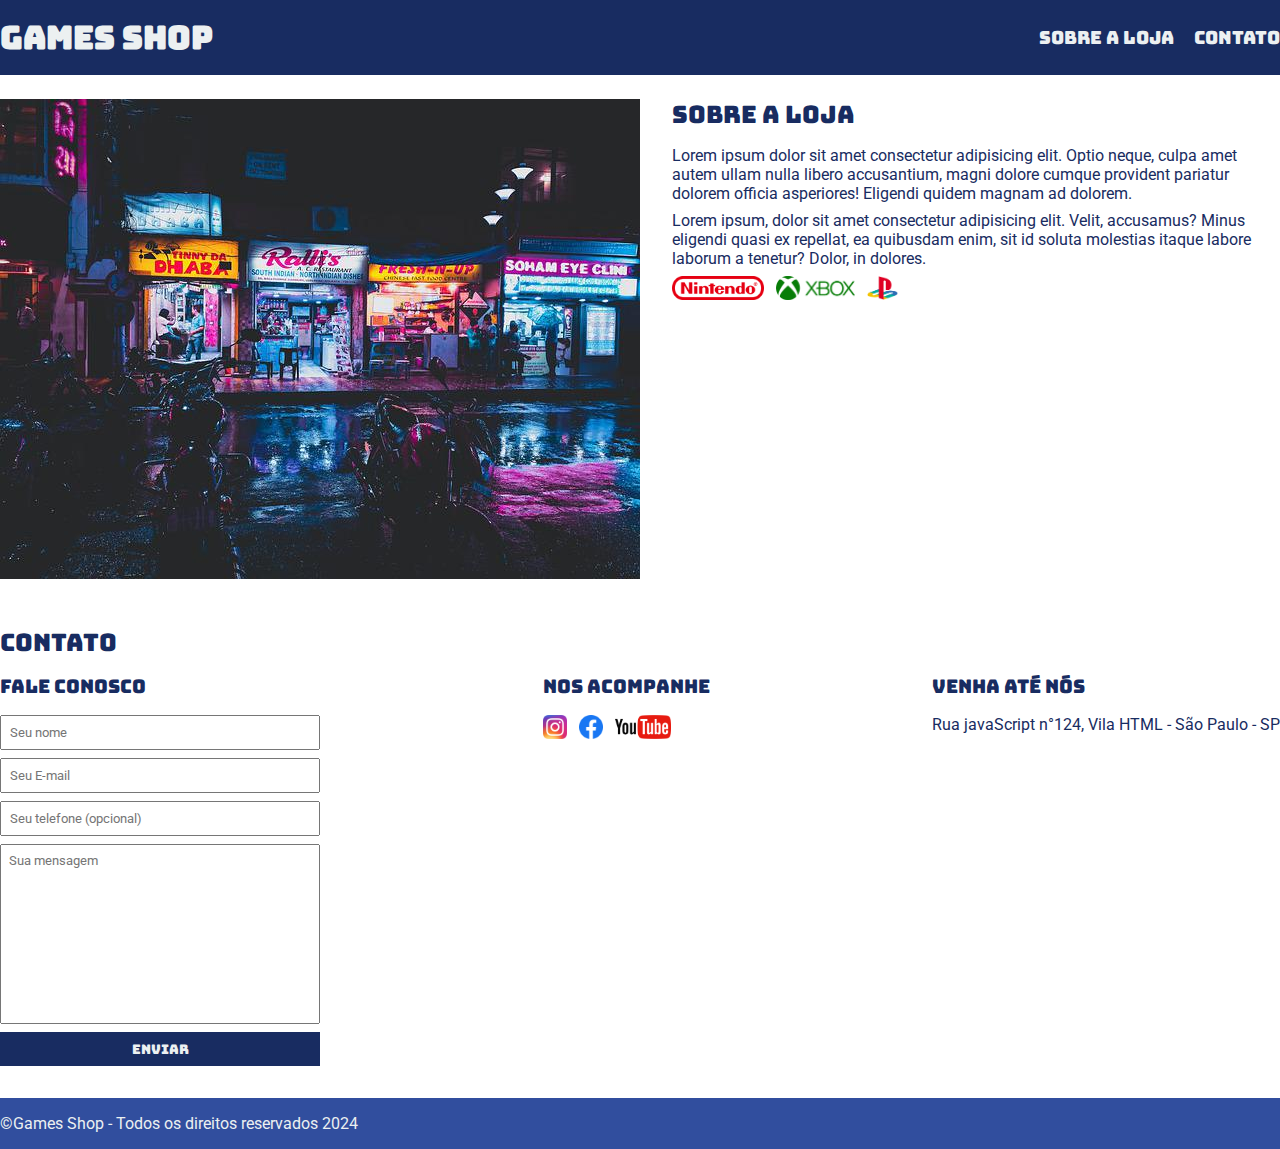
<file: index.html>
<!DOCTYPE html>
<html lang="pt-BR">

<head>
    <meta charset="UTF-8">
    <meta name="viewport" content="width=device-width, initial-scale=1.0">
    <title>Game Shop - A sua loja de games</title>
    <link rel="stylesheet" href="./index.css">

    <link rel="preconnect" href="https://fonts.googleapis.com">
    <link rel="preconnect" href="https://fonts.gstatic.com" crossorigin>
    <link href="https://fonts.googleapis.com/css2?family=Bungee&family=Roboto:ital,wght@0,100;0,300;0,400;0,500;0,700;0,900;1,100;1,300;1,400;1,500;1,700;1,900&display=swap" rel="stylesheet">
</head>
<body>
    <header>
        <div class="container">
            <h1>Games Shop</h1>
            <nav>
                <ul>
                    <li>
                        <a href="#about">Sobre a loja</a>
                    </li>
                    <li>
                        <a href="#contact">Contato</a>
                    </li>
                </ul>
            </nav>
        </div>
    </header>
    <section id="about">
        <div class="container">
            <img class="store-front" src="./images/loja.jpg" alt="Fachada da loja Games Shop" />
            <div>
                <h2>Sobre a loja</h2>
                <p>
                    Lorem ipsum dolor sit amet consectetur adipisicing elit. Optio neque, culpa amet autem ullam nulla libero accusantium, magni dolore cumque provident pariatur dolorem officia asperiores! Eligendi quidem magnam ad dolorem.
                </p>
                <p>
                    Lorem ipsum, dolor sit amet consectetur adipisicing elit. Velit, accusamus? Minus eligendi quasi ex repellat, ea quibusdam enim, sit id soluta molestias itaque labore laborum a tenetur? Dolor, in dolores.
                </p>
                <ul class="brands-list">
                    <li><img src="./images/nintendo.png" alt="Nintendo"></li>
                    <li><img src="./images/xbox.png" alt="Xbox"></li>
                    <li><img src="./images/playstation.png" alt="playstation"></li>
                </ul>
            </div>
        </div>
    </section>
    <section id="contact">
        <div class="container">
            <h2>Contato</h2>
            <div class="contact-methods">
                <div>
                    <h3>Fale conosco</h3>
                    <form>
                        <input type="text" placeholder="Seu nome" required />
                        <input type="email" placeholder="Seu E-mail" required />
                        <input type="tel" placeholder="Seu telefone (opcional)" />
                        <textarea placeholder="Sua mensagem" required ></textarea>
                        <button type="submit">Enviar</button>
                    </form>
                </div>
                <div>
                    <h3>Nos acompanhe</h3>
                    <ul class="social-links">
                        <li>
                            <a href="#" title="Siga-nos no instagram">
                                <img src="./images/instagram.png" alt="Logo do Instagram" />
                            </a>
                        </li>
                        <li>
                            <a href="#" title="Siga-nos no facebook">
                                <img src="./images/facebook.png" alt="Logo do facebook" />
                            </a>
                        </li>
                        <li>
                            <a href="#" title="Visite nosso canal no Youtube">
                                <img src="./images/youtube.png" alt="Logo do youtube" />
                            </a>
                        </li>
                    </ul>
                </div>
                <div>
                    <h3>Venha até nós</h3>
                    <p>
                        Rua javaScript n°124, Vila HTML - São Paulo - SP
                    </p>
                </div>
            </div>
        </div>
    </section>
    <footer>
        <div class="container">
            <p>
                &copy;Games Shop - Todos os direitos reservados 2024
            </p>
        </div>
    </footer>
</body>

</html>
</file>
<file: index.css>
*{
    margin: 0;
    padding: 0;
    box-sizing: border-box;
}

header,
section h2,
section h3,
form button {
    font-family: "Bungee", sans-serif;
    font-weight: normal;
}

body, input, textarea {
    font-family: "Roboto", sans-serif;
}

header{
    padding: 16px 0;
    background-color: #182c61;
    color: #ecf0f1;
}

header nav li {
    display: inline;
    margin-left: 16px;
    font-size: 18px;
}

header nav li a {
    color: #ecf0f1;
    text-decoration: none;
}

.container {
    max-width: 1280px;
    width: 100%;
    margin: 0 auto;
}

header .container,
section .container {
    display: flex;
    align-items: center;
    justify-content: space-between;
}

.brands-list img {
    height: 24px;
    }

.brands-list li {
    display: inline;
    margin-right: 8px;
}

section .container{
    align-items: flex-start;
}

section {
    padding: 24px 0;
}

section h2 {
    margin-bottom: 16px;
}

section {
    color: #182c61;
}

section p {
    margin-bottom: 8px;
}

.store-front {
    margin-right: 32px;
}

.social-links img{
    height: 24px;
}

.social-links li {
    display: inline;
    margin-right: 8px;
}

.social-links a {
    text-decoration: none;
}

#contact .container{
    display: block;
}

.contact-methods {
    display: flex;
    justify-content: space-between;
}

form input,
form textarea,
form button {
    display: block;
    width: 320px;
    margin-bottom: 8px;
    padding: 8px;
}

form textarea {
    resize: none;
    height: 180px;
}

section h3 {
    margin-bottom: 16px;
}

form button {
    background-color: #182c61;
    color: #ecf0f1;
    border: none;
    cursor: pointer;
}

form button:hover {
    background-color: #314e9e;
}

input:focus, textarea:focus {
    outline: color #182c61;
}

footer {
    background-color: #314e9e;
    color: #ecf0f1;
    padding: 16px 0;
}
</file>
